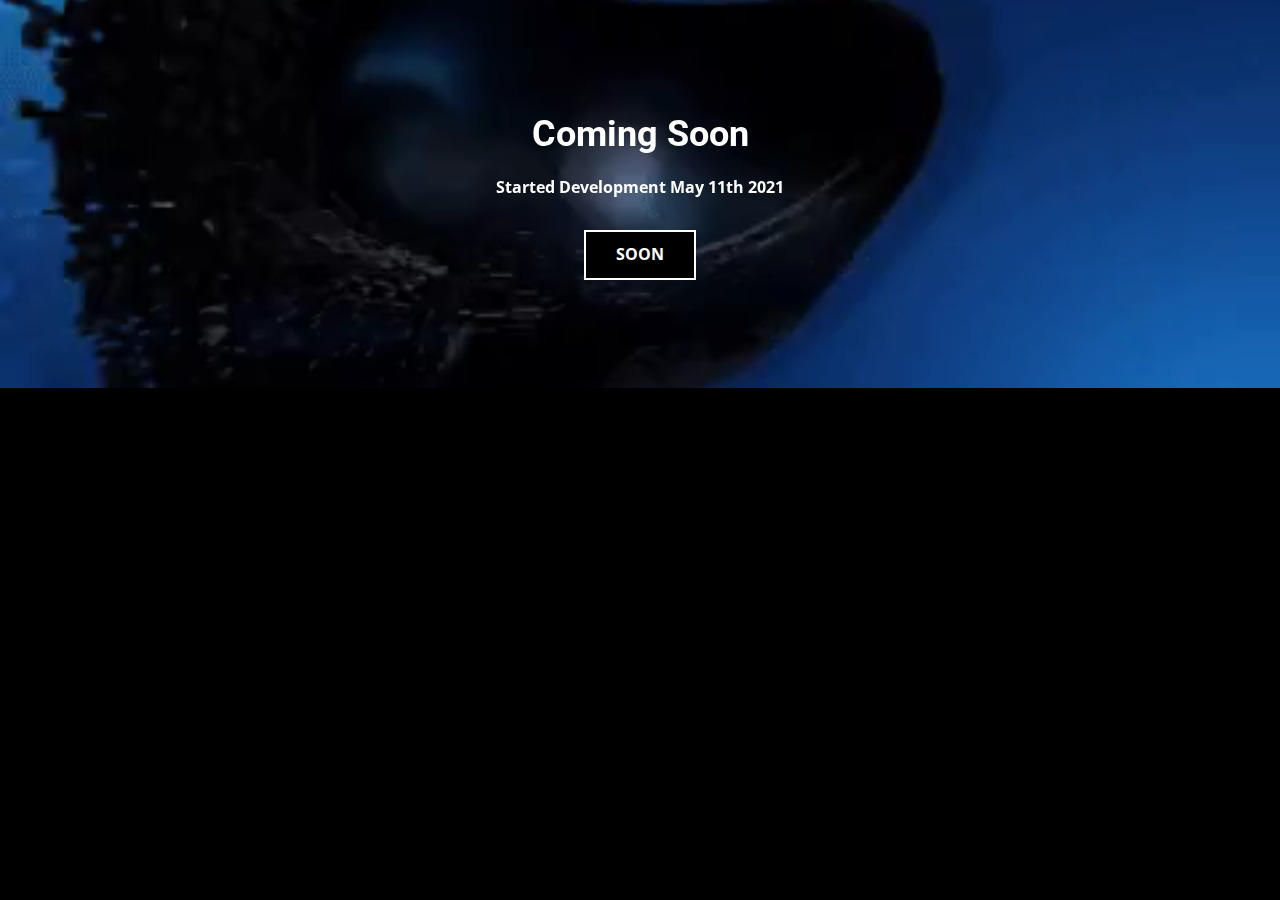
<file: index.html>
<!DOCTYPE html>
<html style="font-size: 16px;">
  <head>
    <meta name="viewport" content="width=device-width, initial-scale=1.0">
    <meta charset="utf-8">
    <meta name="keywords" content="">
    <meta name="description" content="">
    <meta name="page_type" content="np-template-header-footer-from-plugin">
    <title>Beat Drop Games</title>
    <link rel="stylesheet" href="nicepage.css" media="screen">
<link rel="stylesheet" href="Beat-Drop-Games.css" media="screen">
    <script class="u-script" type="text/javascript" src="jquery.js" defer=""></script>
    <script class="u-script" type="text/javascript" src="nicepage.js" defer=""></script>
    <meta name="generator" content="Nicepage 3.14.0, nicepage.com">
    <link rel="icon" href="images/favicon.jpg">
    <link id="u-theme-google-font" rel="stylesheet" href="https://fonts.googleapis.com/css?family=Roboto:100,100i,300,300i,400,400i,500,500i,700,700i,900,900i|Open+Sans:300,300i,400,400i,600,600i,700,700i,800,800i">
    
    
    <script type="application/ld+json">{
		"@context": "http://schema.org",
		"@type": "Organization",
		"name": "Beat Drop Games",
		"url": "index.html"
}</script>
    <meta property="og:title" content="Beat Drop Games">
    <meta property="og:type" content="website">
    <meta name="theme-color" content="#478ac9">
    <link rel="canonical" href="index.html">
    <meta property="og:url" content="index.html">
  </head>
  <body data-home-page="Beat-Drop-Games.html" data-home-page-title="Beat Drop Games" class="u-black u-body">
    <section class="u-align-center u-clearfix u-uploaded-video u-video u-section-1" src="" id="sec-c0ec">
      <div style="" class="u-background-video u-expanded">
        <div class="embed-responsive">
          <video class="embed-responsive-item" loop="" muted="" autoplay="autoplay" playsinline="">
            <source src="files/v.mp4" type="video/mp4">
            <p>Your browser does not support HTML5 video.</p>
          </video>
        </div>
      </div>
      <div class="u-align-center u-clearfix u-sheet u-sheet-1">
        <h2 class="u-text u-text-body-alt-color u-text-1">Coming Soon</h2>
        <p class="u-text u-text-white u-text-2">Started Development May 11th 2021</p>
        <a href="#" class="u-black u-border-2 u-border-white u-btn u-button-style u-hover-black u-text-hover-white u-text-white u-btn-1">Soon</a>
      </div>
    </section>
    
    
    
  </body>
</html>
</file>
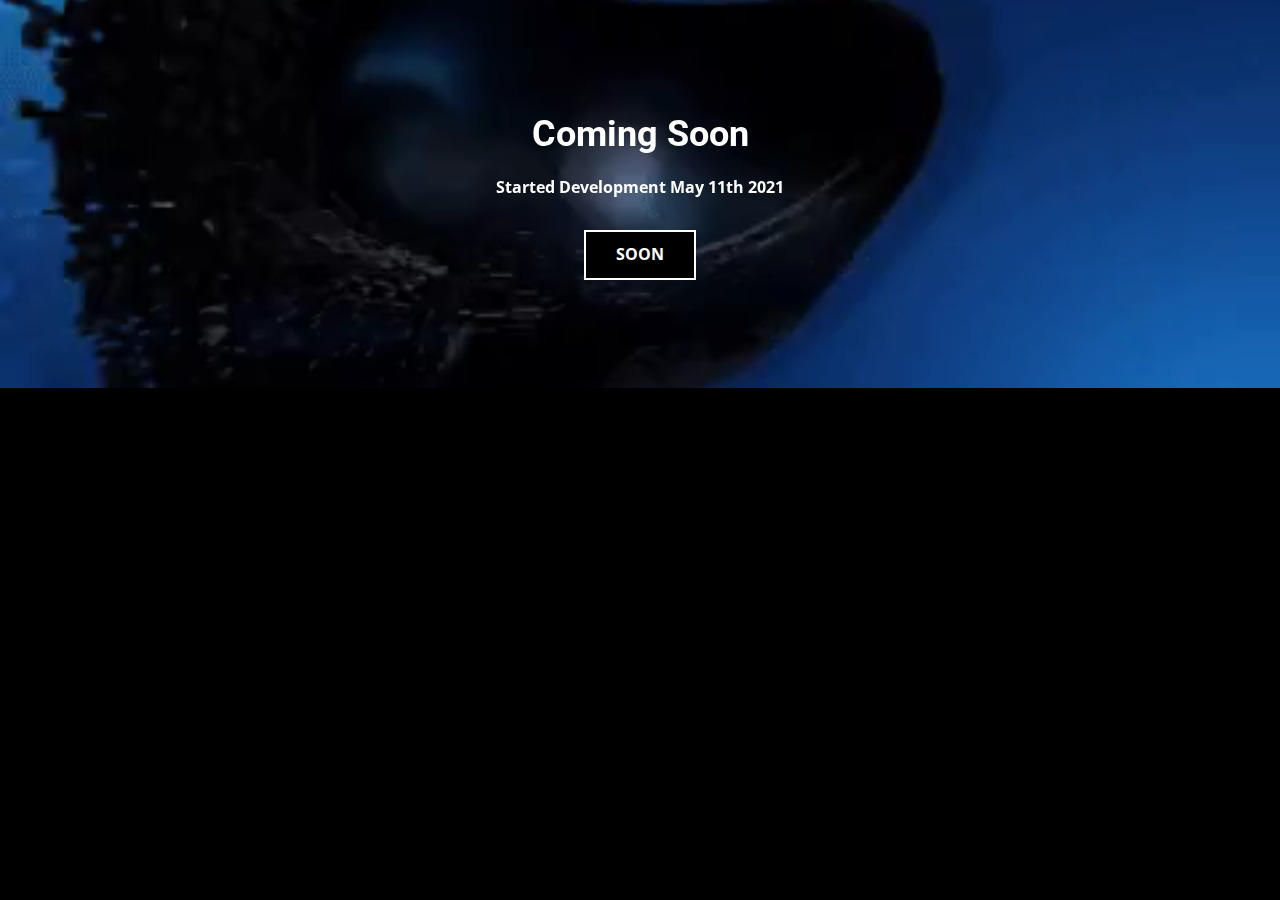
<file: Beat-Drop-Games.html>
<!DOCTYPE html>
<html style="font-size: 16px;">
  <head>
    <meta name="viewport" content="width=device-width, initial-scale=1.0">
    <meta charset="utf-8">
    <meta name="keywords" content="">
    <meta name="description" content="">
    <meta name="page_type" content="np-template-header-footer-from-plugin">
    <title>Beat Drop Games</title>
    <link rel="stylesheet" href="nicepage.css" media="screen">
<link rel="stylesheet" href="Beat-Drop-Games.css" media="screen">
    <script class="u-script" type="text/javascript" src="jquery.js" defer=""></script>
    <script class="u-script" type="text/javascript" src="nicepage.js" defer=""></script>
    <meta name="generator" content="Nicepage 3.14.0, nicepage.com">
    <link rel="icon" href="images/favicon.jpg">
    <link id="u-theme-google-font" rel="stylesheet" href="https://fonts.googleapis.com/css?family=Roboto:100,100i,300,300i,400,400i,500,500i,700,700i,900,900i|Open+Sans:300,300i,400,400i,600,600i,700,700i,800,800i">
    
    
    <script type="application/ld+json">{
		"@context": "http://schema.org",
		"@type": "Organization",
		"name": "Beat Drop Games",
		"url": "index.html"
}</script>
    <meta property="og:title" content="Beat Drop Games">
    <meta property="og:type" content="website">
    <meta name="theme-color" content="#478ac9">
    <link rel="canonical" href="index.html">
    <meta property="og:url" content="index.html">
  </head>
  <body class="u-black u-body">
    <section class="u-align-center u-clearfix u-uploaded-video u-video u-section-1" src="" id="sec-c0ec">
      <div style="" class="u-background-video u-expanded">
        <div class="embed-responsive">
          <video class="embed-responsive-item" loop="" muted="" autoplay="autoplay" playsinline="">
            <source src="files/v.mp4" type="video/mp4">
            <p>Your browser does not support HTML5 video.</p>
          </video>
        </div>
      </div>
      <div class="u-align-center u-clearfix u-sheet u-sheet-1">
        <h2 class="u-text u-text-body-alt-color u-text-1">Coming Soon</h2>
        <p class="u-text u-text-white u-text-2">Started Development May 11th 2021</p>
        <a href="#" class="u-black u-border-2 u-border-white u-btn u-button-style u-hover-black u-text-hover-white u-text-white u-btn-1">Soon</a>
      </div>
    </section>
    
    
    
  </body>
</html>
</file>
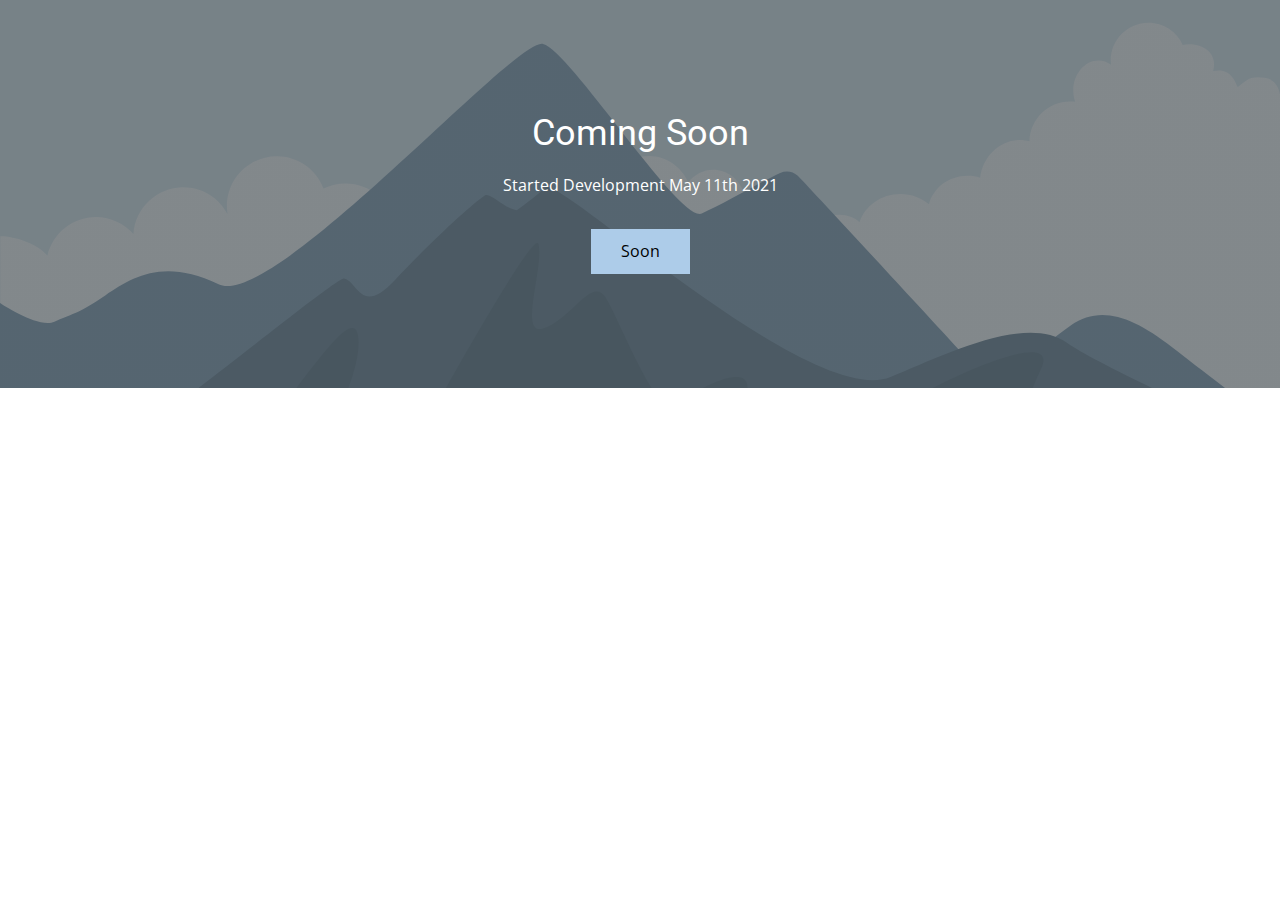
<file: Home.html>
<!DOCTYPE html>
<html style="font-size: 16px;">
  <head>
    <meta name="viewport" content="width=device-width, initial-scale=1.0">
    <meta charset="utf-8">
    <meta name="keywords" content="">
    <meta name="description" content="">
    <meta name="page_type" content="np-template-header-footer-from-plugin">
    <title>Home</title>
    <link rel="stylesheet" href="nicepage.css" media="screen">
<link rel="stylesheet" href="Home.css" media="screen">
    <script class="u-script" type="text/javascript" src="jquery.js" defer=""></script>
    <script class="u-script" type="text/javascript" src="nicepage.js" defer=""></script>
    <meta name="generator" content="Nicepage 3.14.0, nicepage.com">
    <link id="u-theme-google-font" rel="stylesheet" href="https://fonts.googleapis.com/css?family=Roboto:100,100i,300,300i,400,400i,500,500i,700,700i,900,900i|Open+Sans:300,300i,400,400i,600,600i,700,700i,800,800i">
    
    
    <script type="application/ld+json">{
		"@context": "http://schema.org",
		"@type": "Organization",
		"name": "Site1",
		"url": "index.html"
}</script>
    <meta property="og:title" content="Home">
    <meta property="og:type" content="website">
    <meta name="theme-color" content="#478ac9">
    <link rel="canonical" href="index.html">
    <meta property="og:url" content="index.html">
  </head>
  <body class="u-body">
    <section class="u-align-center u-clearfix u-image u-shading u-section-1" src="" data-image-width="1280" data-image-height="800" id="sec-c0ec">
      <div class="u-align-center u-clearfix u-sheet u-valign-middle u-sheet-1">
        <h2 class="u-text u-text-1">Coming Soon</h2>
        <p class="u-text u-text-2">Started Development May 11th 2021</p>
        <a href="#" class="u-btn u-button-style u-btn-1">Soon</a>
      </div>
    </section>
    
    
    
  </body>
</html>
</file>
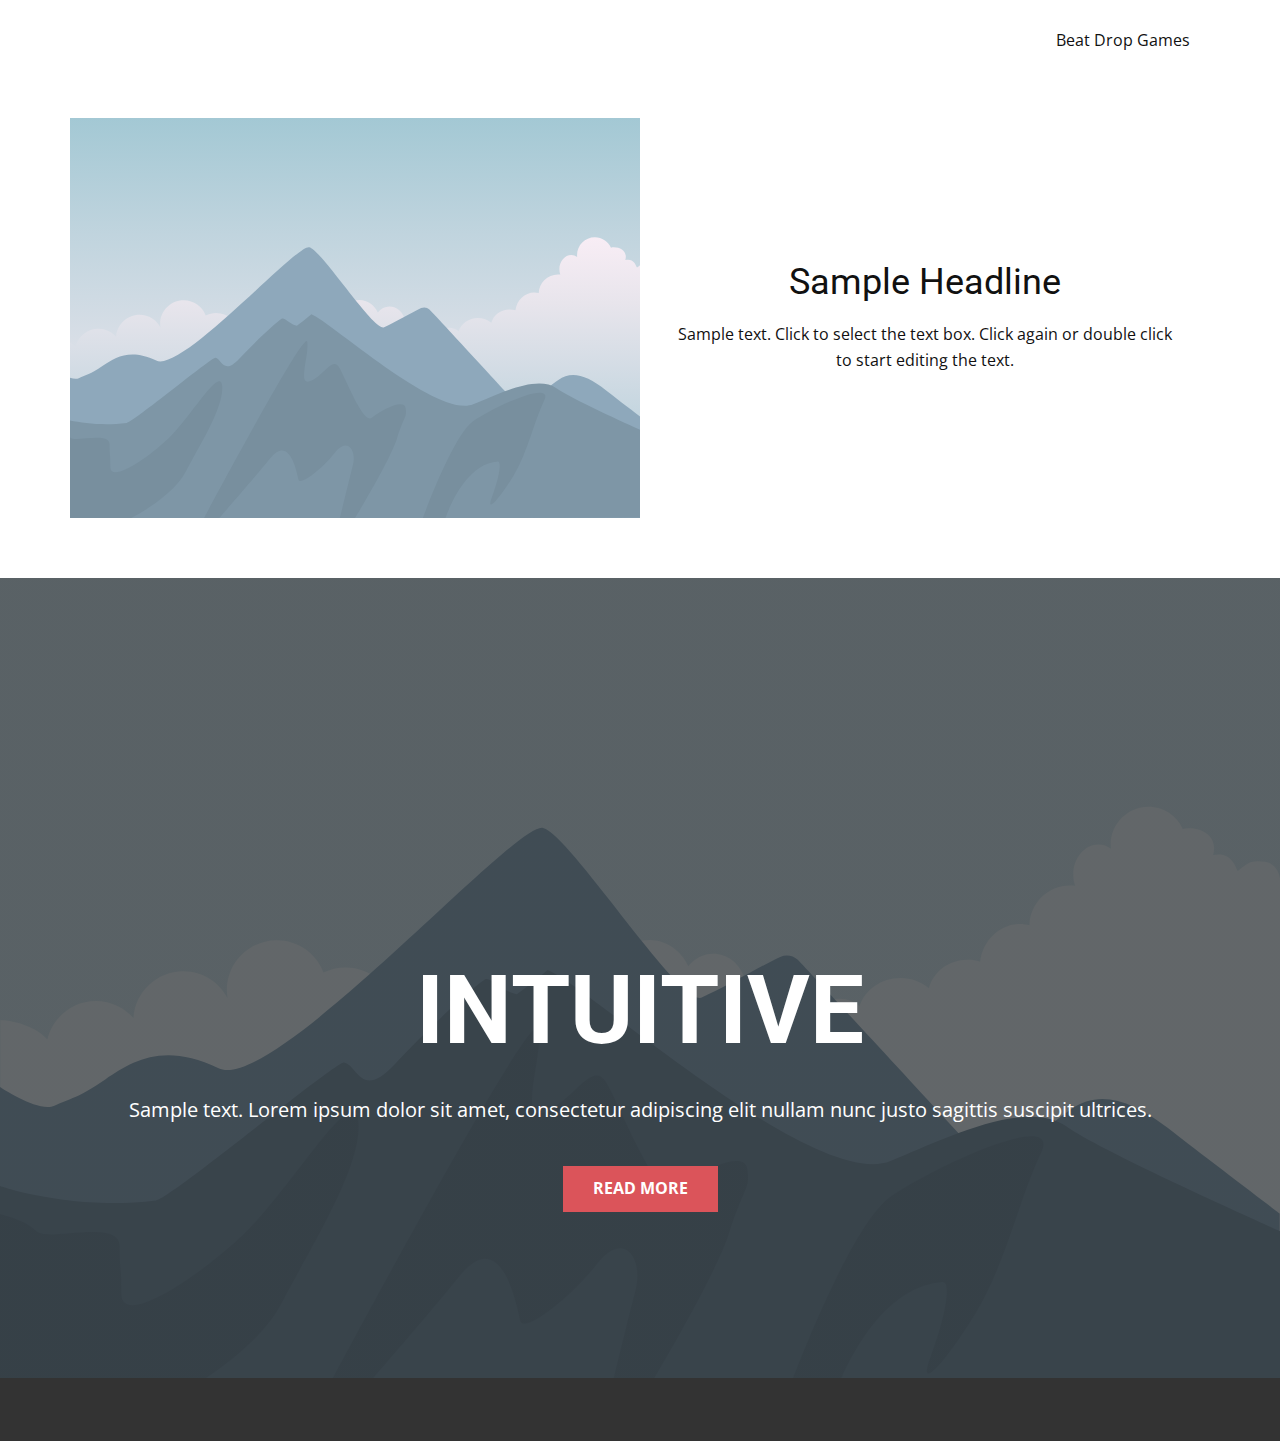
<file: Page-1.html>
<!DOCTYPE html>
<html style="font-size: 16px;">
  <head>
    <meta name="viewport" content="width=device-width, initial-scale=1.0">
    <meta charset="utf-8">
    <meta name="keywords" content="INTUITIVE">
    <meta name="description" content="">
    <meta name="page_type" content="np-template-header-footer-from-plugin">
    <title>Page 1</title>
    <link rel="stylesheet" href="nicepage.css" media="screen">
<link rel="stylesheet" href="Page-1.css" media="screen">
    <script class="u-script" type="text/javascript" src="jquery.js" defer=""></script>
    <script class="u-script" type="text/javascript" src="nicepage.js" defer=""></script>
    <meta name="generator" content="Nicepage 3.14.0, nicepage.com">
    <link rel="icon" href="images/favicon.jpg">
    <link id="u-theme-google-font" rel="stylesheet" href="https://fonts.googleapis.com/css?family=Roboto:100,100i,300,300i,400,400i,500,500i,700,700i,900,900i|Open+Sans:300,300i,400,400i,600,600i,700,700i,800,800i">
    
    
    
    <script type="application/ld+json">{
		"@context": "http://schema.org",
		"@type": "Organization",
		"name": "Beat Drop Games",
		"url": "index.html"
}</script>
    <meta property="og:title" content="Page 1">
    <meta property="og:type" content="website">
    <meta name="theme-color" content="#478ac9">
    <link rel="canonical" href="index.html">
    <meta property="og:url" content="index.html">
  </head>
  <body class="u-body"><header class="u-clearfix u-header u-header" id="sec-24da"><div class="u-clearfix u-sheet u-sheet-1">
        <nav class="u-menu u-menu-dropdown u-offcanvas u-menu-1">
          <div class="menu-collapse" style="font-size: 1rem; letter-spacing: 0px;">
            <a class="u-button-style u-custom-left-right-menu-spacing u-custom-padding-bottom u-custom-top-bottom-menu-spacing u-nav-link u-text-active-palette-1-base u-text-hover-palette-2-base" href="#">
              <svg><use xmlns:xlink="http://www.w3.org/1999/xlink" xlink:href="#menu-hamburger"></use></svg>
              <svg version="1.1" xmlns="http://www.w3.org/2000/svg" xmlns:xlink="http://www.w3.org/1999/xlink"><defs><symbol id="menu-hamburger" viewBox="0 0 16 16" style="width: 16px; height: 16px;"><rect y="1" width="16" height="2"></rect><rect y="7" width="16" height="2"></rect><rect y="13" width="16" height="2"></rect>
</symbol>
</defs></svg>
            </a>
          </div>
          <div class="u-custom-menu u-nav-container">
            <ul class="u-nav u-unstyled u-nav-1"><li class="u-nav-item"><a class="u-button-style u-nav-link u-text-active-palette-1-base u-text-hover-palette-2-base" href="Home.html" style="padding: 10px 20px;">Beat Drop Games</a>
</li></ul>
          </div>
          <div class="u-custom-menu u-nav-container-collapse">
            <div class="u-black u-container-style u-inner-container-layout u-opacity u-opacity-95 u-sidenav">
              <div class="u-sidenav-overflow">
                <div class="u-menu-close"></div>
                <ul class="u-align-center u-nav u-popupmenu-items u-unstyled u-nav-2"><li class="u-nav-item"><a class="u-button-style u-nav-link" href="Home.html" style="padding: 10px 20px;">Beat Drop Games</a>
</li></ul>
              </div>
            </div>
            <div class="u-black u-menu-overlay u-opacity u-opacity-70"></div>
          </div>
        </nav>
      </div></header>
    <section class="u-clearfix u-section-1" id="sec-8028">
      <div class="u-clearfix u-sheet u-sheet-1">
        <div class="u-clearfix u-expanded-width u-layout-wrap u-layout-wrap-1">
          <div class="u-layout">
            <div class="u-layout-row">
              <div class="u-container-style u-image u-layout-cell u-size-30 u-image-1" data-image-width="400" data-image-height="265">
                <div class="u-container-layout u-valign-top u-container-layout-1"></div>
              </div>
              <div class="u-align-center u-container-style u-layout-cell u-size-30 u-layout-cell-2">
                <div class="u-container-layout u-valign-middle u-container-layout-2">
                  <h2 class="u-text u-text-default u-text-1">Sample Headline</h2>
                  <p class="u-text u-text-default u-text-2">Sample text. Click to select the text box. Click again or double click to start editing the text.</p>
                </div>
              </div>
            </div>
          </div>
        </div>
      </div>
    </section>
    <section class="u-align-center u-clearfix u-image u-shading u-section-2" src="" data-image-width="256" data-image-height="256" id="sec-c650">
      <div class="u-clearfix u-sheet u-valign-middle u-sheet-1">
        <h1 class="u-text u-title u-text-1">INTUITIVE</h1>
        <p class="u-large-text u-text u-text-variant u-text-2">Sample text. Lorem ipsum dolor sit amet, consectetur adipiscing elit nullam nunc justo sagittis suscipit ultrices.</p>
        <a href="#" class="u-btn u-button-style u-palette-2-base u-btn-1">Read More</a>
      </div>
    </section>
    
    
    <footer class="u-align-left u-clearfix u-footer u-grey-80 u-footer" id="sec-8afb"><div class="u-clearfix u-sheet u-sheet-1"></div></footer>
  </body>
</html>
</file>
